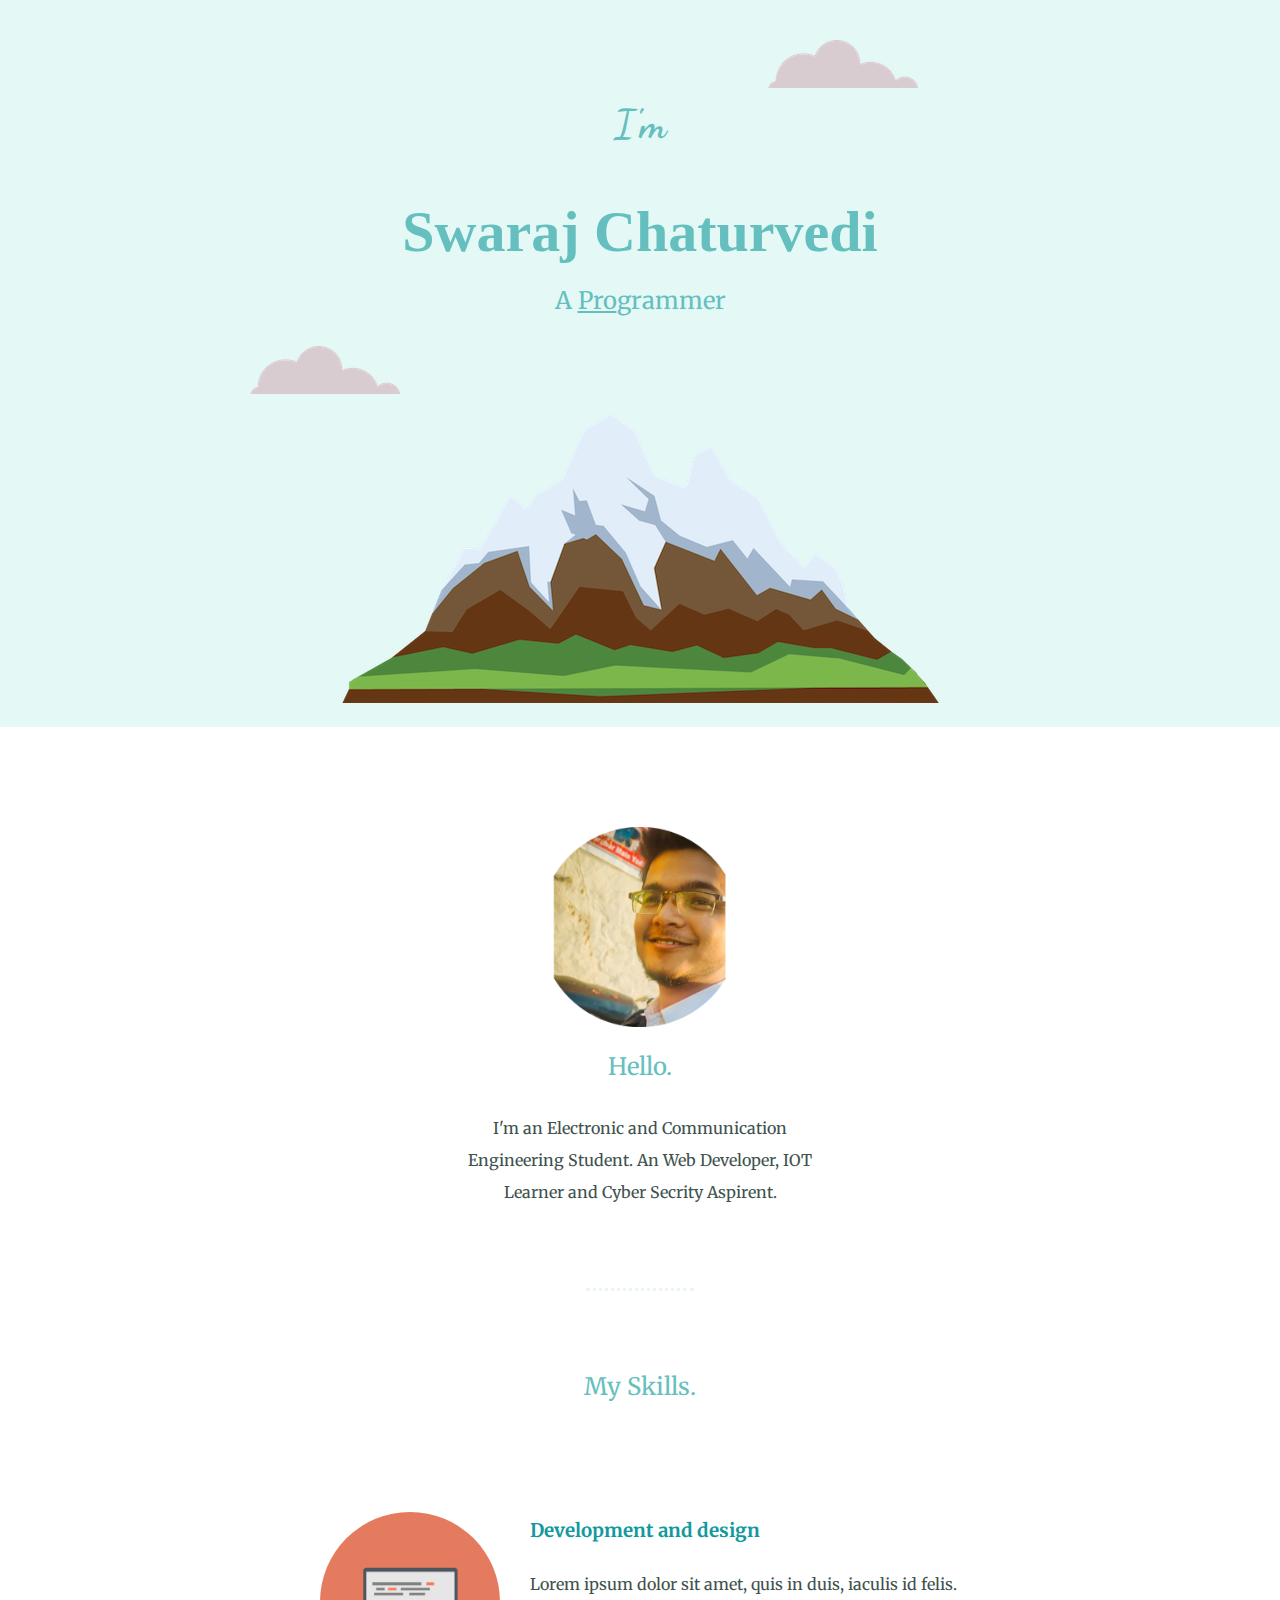
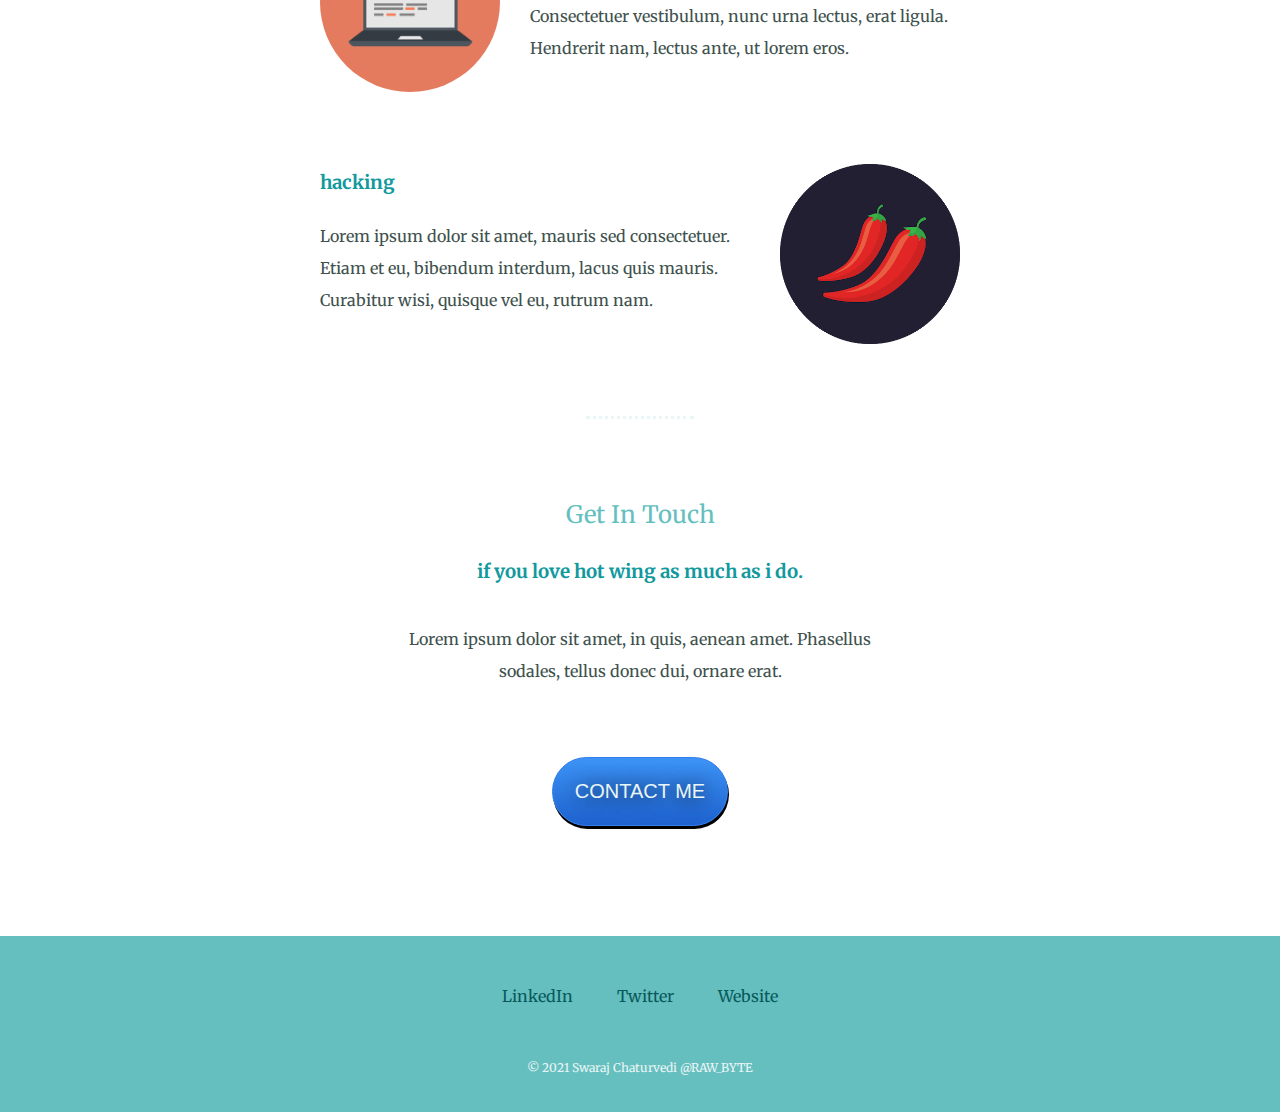
<file: index.html>
<!DOCTYPE html>
<html lang="en">

<head>
    <meta charset="UTF-8">
    <meta http-equiv="X-UA-Compatible" content="IE=edge">
    <meta name="viewport" content="width=device-width, initial-scale=1.0">
    <title>Swaraj Chaturvedi</title>
    <link rel="stylesheet" href="css/styles.css">
    <link rel="icon" href="img/favicon.ico">
    <link rel="preconnect" href="https://fonts.gstatic.com">
    <link href="https://fonts.googleapis.com/css2?family=Dancing+Script:wght@500&display=swap" rel="stylesheet">
    <link rel="preconnect" href="https://fonts.gstatic.com">
    <link href="https://fonts.googleapis.com/css2?family=Merriweather&display=swap" rel="stylesheet">
</head>

<body>

    <div class="top">
        <img class="topcloud" src="img/cloud.png" alt="colud">
        <h1 class="im">I'm </h1>
        <h1 class="sc">Swaraj Chaturvedi</h1>
        <h2 class="programer">A <span class="pro">Pro</span>grammer</h2>
        <img class="bottomcloud" src="img/cloud.png" alt="colud">
        <img src="img/mountain.png" alt="mountain">
    </div>
    <div class="middle">
        <div class="profile">

            <img class="myimg" src="img/swaraj.png" alt="my img">
            <h2>Hello.</h2>
            <p class="intro">I'm an Electronic and Communication Engineering Student. An Web Developer, IOT Learner and Cyber Secrity Aspirent. </p>
        </div>
        <hr>
        <div class="skills">
            <h2>My Skills.</h2>
            <div class="skill-row">
                <img class="skill" src="img/computer.png" alt="skill">
                <h3>Development and design </h3>
                <p>Lorem ipsum dolor sit amet, quis in duis, iaculis id felis. <br> Consectetuer vestibulum, nunc urna lectus, erat ligula. Hendrerit nam, lectus ante, ut lorem eros.</p>
            </div>
            <div class="skill-row">
                <img class="skill1" src="img/chillies.png" alt="chilli">
                <h3>hacking</h3>
                <p>Lorem ipsum dolor sit amet, mauris sed consectetuer. <br> Etiam et eu, bibendum interdum, lacus quis mauris. Curabitur wisi, quisque vel eu, rutrum nam.</p>
            </div>
        </div>
        <hr>
        <div class="contact-me">
            <h2>Get In Touch</h2>
            <h3> if you love hot wing as much as i do.</h3>
            <p class="contactmsg"> Lorem ipsum dolor sit amet, in quis, aenean amet. Phasellus sodales, tellus donec dui, ornare erat.</p>
            <a class="BUTTON_VCT" href="mailto:name@email.com">CONTACT ME</a>


        </div>
    </div>


    <div class="bottom">
        <a class="footer-link" href="https://www.linkedin.com/">LinkedIn</a>
        <a class="footer-link" href="https://twitter.com/">Twitter</a>
        <a class="footer-link" href="https://www.appbrewery.co/">Website</a>
        <p class="copyright">© 2021 Swaraj Chaturvedi @RAW_BYTE</p>
    </div>

</body>


</html>
</file>
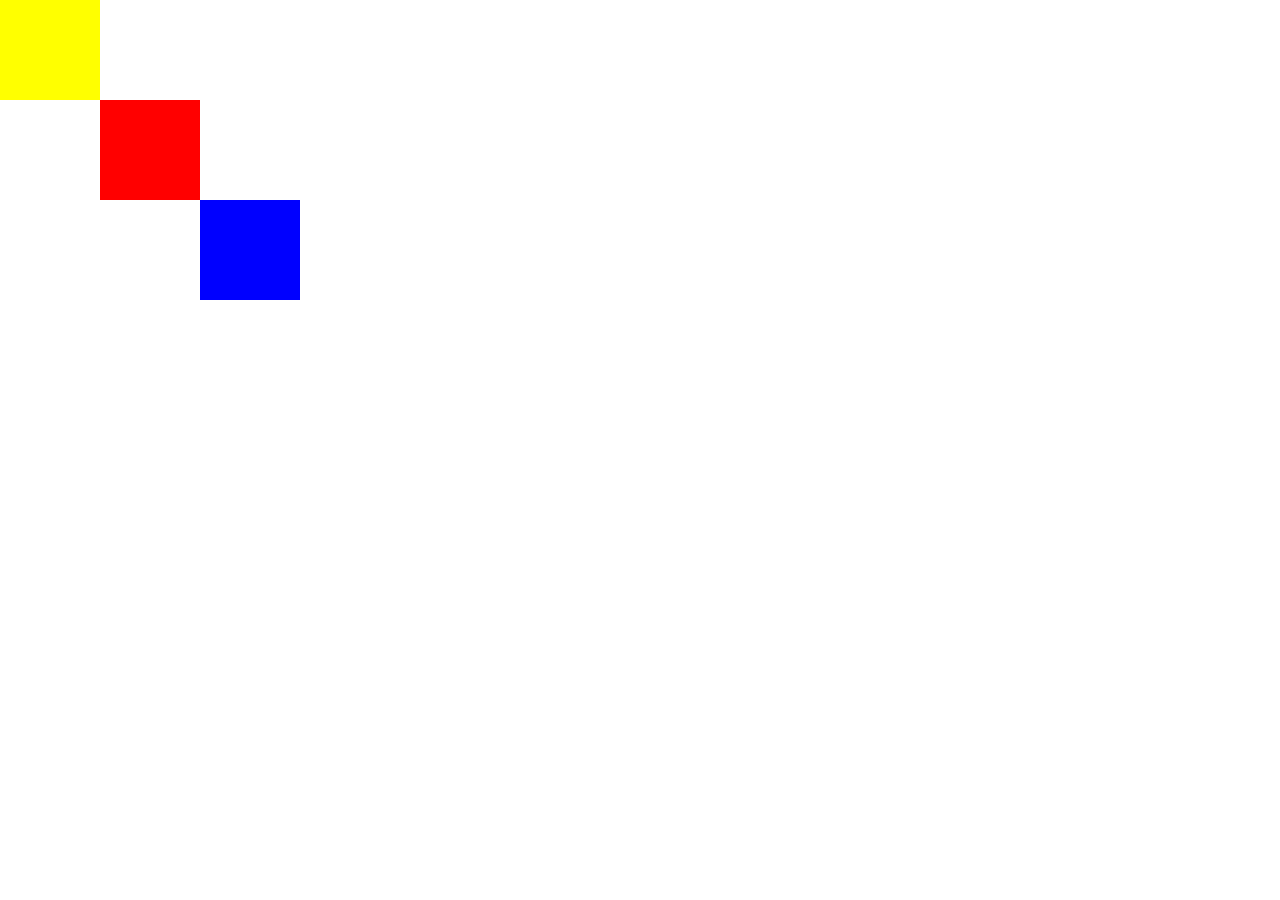
<file: practis/index.html>
<!DOCTYPE html>
<html lang="en">

<head>
    <meta charset="UTF-8">
    <meta http-equiv="X-UA-Compatible" content="IE=edge">
    <meta name="viewport" content="width=device-width, initial-scale=1.0">
    <title>chalange</title>
    <link rel="stylesheet" href="styles.css">
</head>

<body>
    <div class="top"></div>
    <div class="mid"></div>
    <div class="bottom"></div>
</body>

</html>
</file>
<file: css/styles.css>
body {
    color: #40514E;
    margin: 0;
    text-align: center;
    font-family: 'Merriweather', serif;
}

.pro {
    text-decoration: underline;
}

h1 {
    font-family: cursive;
    font-size: 250%;
    color: #66BFBF;
    margin: 50px auto 0 auto;
    /* line-height: 2; */
}

p {
    line-height: 2;
}

h2 {
    color: #66BFBF;
    font-weight: normal;
    padding-bottom: 10px;
}

h3 {
    color: #11999E;
}

a {
    color: #08595c;
    margin: 10px 20px;
    text-decoration: none;
}

a:hover {
    color: #EAF6F6;
}

.sc {
    font-size: 362.5%;
}

.im {
    width: 11%;
    margin: 0 auto 0 auto;
    font-family: 'Dancing Script', cursive;
}

.top {
    background-color: #E4F9F5;
    padding: 20px;
    position: relative;
    padding-top: 100px;
}

.topcloud {
    position: absolute;
    margin-left: 10%;
    padding-bottom: 10%;
    top: 40px;
}

.bottomcloud {
    position: absolute;
    left: 250px;
}

hr {
    border: dotted #EAF6F6;
    border-bottom: none;
    width: 8%;
    margin: 80px auto;
}

.middle {
    margin: 100px 0;
}

.intro {
    width: 30%;
    margin: auto;
}

.myimg {
    height: 200px;
}

.skill-row {
    width: 50%;
    margin: 100px auto 100px auto;
    text-align: left;
    line-height: 2;
}

.skill {
    height: 180px;
    width: 180px;
    border-radius: 100px;
    float: left;
    margin-right: 30px;
}

.skill1 {
    height: 180px;
    width: 180px;
    float: right;
    margin-left: 30px;
}

.contactmsg {
    width: 40%;
    margin: 40px auto 60px;
}

.bottom {
    background-color: #66BFBF;
    padding: 50px 0 20px;
}

.BUTTON_VCT {
    background: #3D94F6;
    background-image: -webkit-linear-gradient(top, #3D94F6, #1E62D0);
    background-image: -moz-linear-gradient(top, #3D94F6, #1E62D0);
    background-image: -ms-linear-gradient(top, #3D94F6, #1E62D0);
    background-image: -o-linear-gradient(top, #3D94F6, #1E62D0);
    background-image: -webkit-gradient(to bottom, #3D94F6, #1E62D0);
    -webkit-border-radius: 5px;
    -moz-border-radius: 5px;
    border-radius: 50px;
    color: #EAF6F6;
    font-family: Arial;
    font-size: 20px;
    font-weight: 100;
    padding: 22px;
    -webkit-box-shadow: 1px 1px 0 0 #000000;
    -moz-box-shadow: 1px 1px 0 0 #000000;
    box-shadow: 1px 3px 0 0 #000000;
    text-shadow: 1px 1px 20px #000000;
    border: solid #337FED 1px;
    text-decoration: none;
    display: inline-block;
    cursor: pointer;
    text-align: center;
}

.BUTTON_VCT:hover {
    border: solid #FFAE00 1px;
    background: #B9D10C;
    background-image: -webkit-linear-gradient(top, #B9D10C, #1E62D0);
    background-image: -moz-linear-gradient(top, #B9D10C, #1E62D0);
    background-image: -ms-linear-gradient(top, #B9D10C, #1E62D0);
    background-image: -o-linear-gradient(top, #B9D10C, #1E62D0);
    background-image: -webkit-gradient(to bottom, #B9D10C, #1E62D0);
    -webkit-border-radius: 27px;
    -moz-border-radius: 27px;
    border-radius: 27px;
    text-decoration: none;
}

.copyright {
    color: #EAF6F6;
    font-size: 0.75rem;
    padding-top: 20px;
    margin-top: 30px;
}
</file>
<file: practis/styles.css>
body {
    margin: 0%;
}

.top {
    background-color: yellow;
    height: 100px;
    width: 100px;
    position: absolute;
}

.mid {
    background-color: red;
    height: 100px;
    width: 100px;
    position: absolute;
    left: 100px;
    top: 100px;
}

.bottom {
    background-color: blue;
    height: 100px;
    width: 100px;
    position: absolute;
    left: 200px;
    top: 200px;
}
</file>
